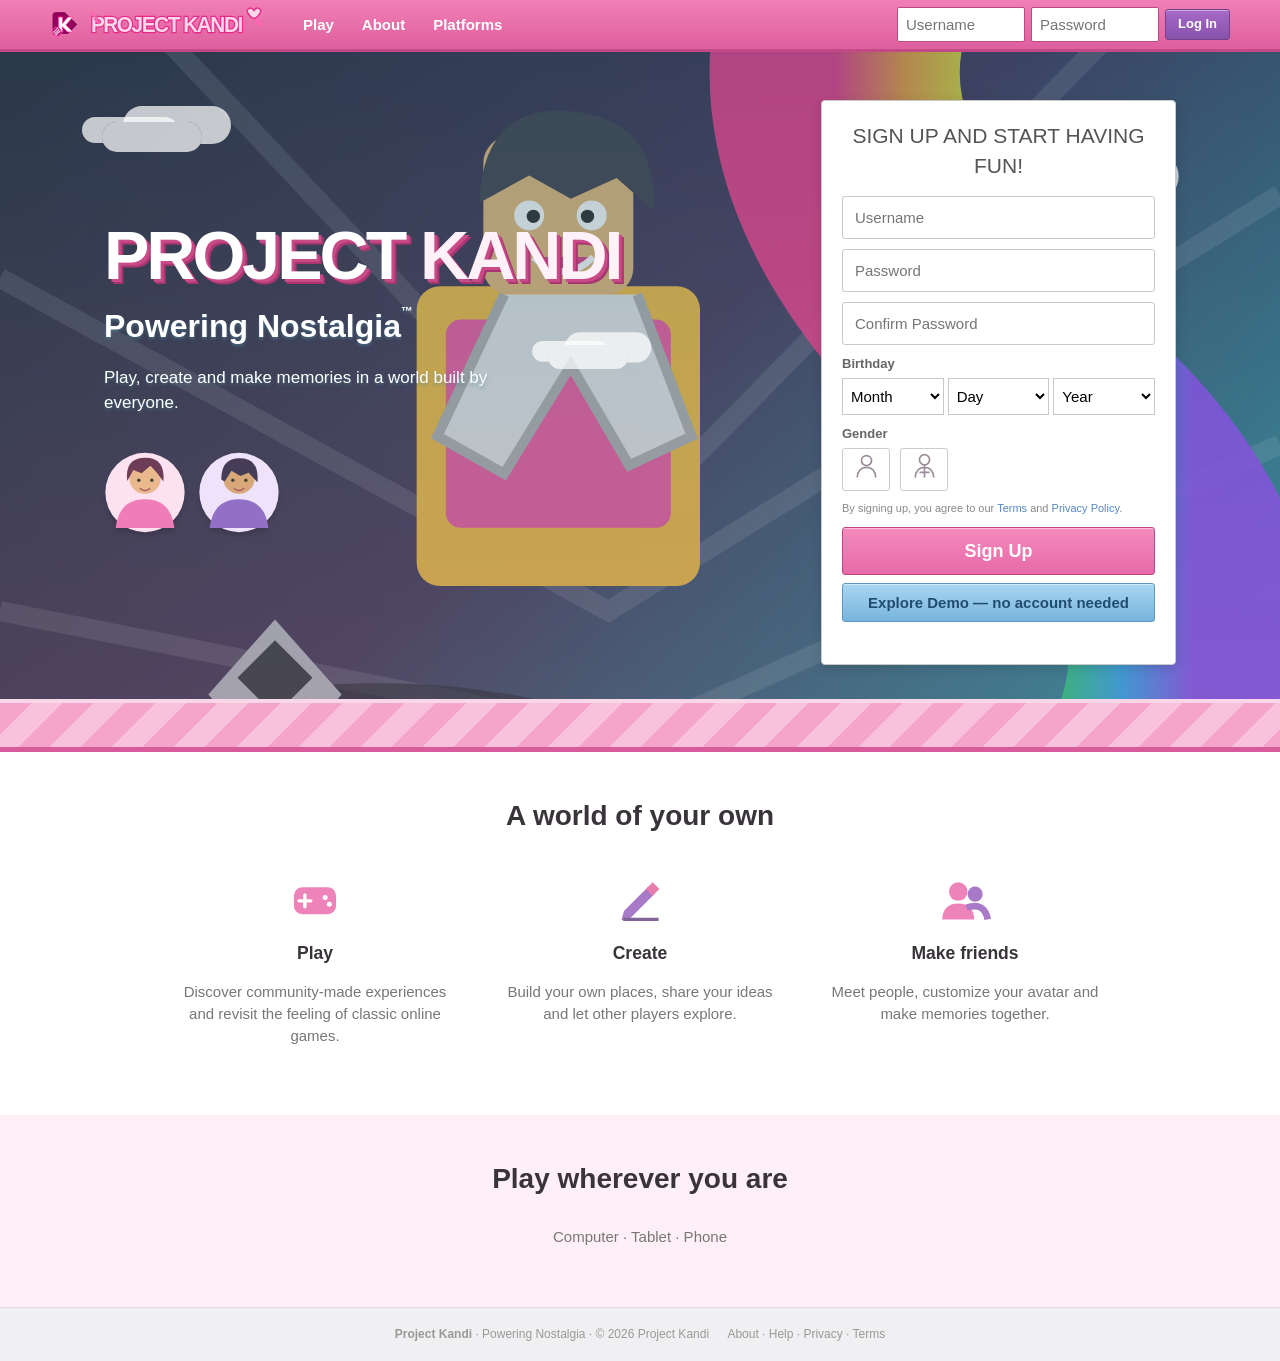
<file: index.html>
<!doctype html>
<html lang="pt-BR">
<head>
<meta charset="utf-8"><meta name="viewport" content="width=device-width,initial-scale=1,viewport-fit=cover">
<meta name="theme-color" content="#ec6aa8">
<title>Project Kandi — Powering Nostalgia</title>
<link rel="stylesheet" href="css/style.css">
</head>
<body>
<div id="v-landing">
<header class="landing-top"><a class="brand" href="#play"><img src="imagens/kandi-icon.svg" alt=""> <img class="wordmark" src="imagens/project-kandi-logo.svg" alt="Project Kandi"></a><nav id="nl"><a href="#play">Play</a><a href="#about">About</a><a href="#platforms">Platforms</a><i id="ml"></i></nav><span class="sp"></span><form id="hl" class="login-inline"><input id="h-user" type="text" placeholder="Username" autocomplete="username"><input id="h-pass" type="password" placeholder="Password" autocomplete="current-password"><button class="btn small b" type="submit">Log In</button></form></header>
<section class="hero" id="play"><div class="hero-sky"><div class="sky-art"></div><span class="cloud c1"></span><span class="cloud c2"></span><span class="cloud c3"></span><div class="hero-content"><div class="hero-copy"><div class="hero-wordmark">PROJECT <b>KANDI</b></div><h1>Powering Nostalgia<span>™</span></h1><p>Play, create and make memories in a world built by everyone.</p><div class="hero-avatars"><img src="imagens/avatar-pink.svg" alt="Kandi avatar"><img src="imagens/avatar-purple.svg" alt="Kandi avatar"></div></div>
<div class="card signup"><h2>Sign up and start having fun!</h2><form id="f"><input id="su-user" type="text" placeholder="Username" autocomplete="username" maxlength="20"><input id="su-pass" type="password" placeholder="Password" autocomplete="new-password"><input id="su-pass2" type="password" placeholder="Confirm Password" autocomplete="new-password"><label>Birthday</label><div class="bd"><select id="m"><option>Month</option></select><select id="d"><option>Day</option></select><select id="y"><option>Year</option></select></div><label>Gender</label><div class="gen"><button type="button" data-g="male" aria-label="Male"><img src="imagens/icon-male.svg" alt=""></button><button type="button" data-g="female" aria-label="Female"><img src="imagens/icon-female.svg" alt=""></button></div><p class="legal">By signing up, you agree to our <a href="#">Terms</a> and <a href="#">Privacy Policy</a>.</p><button class="btn big" id="su-btn" type="submit">Sign Up</button><button class="btn demo-entry" id="demo-entry" type="button">Explore Demo — no account needed</button><div id="msg" class="err" role="alert"></div></form></div></div><div class="pink-ground"></div></div></section>
<section class="info-section" id="about"><h2>A world of your own</h2><div class="info-grid"><article><img src="imagens/icon-games.svg" alt=""><h3>Play</h3><p>Discover community-made experiences and revisit the feeling of classic online games.</p></article><article><img src="imagens/icon-create.svg" alt=""><h3>Create</h3><p>Build your own places, share your ideas and let other players explore.</p></article><article><img src="imagens/icon-friends.svg" alt=""><h3>Make friends</h3><p>Meet people, customize your avatar and make memories together.</p></article></div></section>
<section class="platform-section" id="platforms"><h2>Play wherever you are</h2><p>Computer · Tablet · Phone</p></section>
</div>
<div id="v-app" hidden>
<header class="app-top"><button class="menu-toggle" aria-label="Menu">☰</button><a class="app-brand" href="#home"><img src="imagens/kandi-icon.svg" alt=""> <img class="wordmark" src="imagens/project-kandi-logo.svg" alt="Project Kandi"></a><nav class="top-links"><a href="#home">Games</a><a id="n-catalog" href="#catalog">Catalog</a><a href="#home">Create</a><a href="#home">Trade</a></nav><form id="gs" class="top-search"><input id="g-q" type="text" placeholder="Search"><button aria-label="Search">⌕</button></form><div class="account-tools"><span id="who" hidden></span><span class="currency"><img src="imagens/kanbux.svg" alt="KANBUX"> <b id="kandi-balance">0</b></span><span class="currency kix"><img src="imagens/kix.svg" alt="KIX"> <b id="kix-balance">0</b></span><a href="#home" aria-label="Settings">⚙</a><a id="logout" role="button" tabindex="0">Log Out</a></div></header>
<div class="app-layout" id="p-home"><aside class="side"><div class="side-user"><img src="imagens/avatar-default.svg" alt=""><span>Welcome back!</span></div><a class="on" href="#home"><img src="imagens/icon-home.svg" alt="">Home</a><a href="#home"><img src="imagens/icon-profile.svg" alt="">Profile</a><a href="#home"><img src="imagens/icon-messages.svg" alt="">Messages</a><a href="#home"><img src="imagens/icon-friends.svg" alt="">Friends <small>12</small></a><a href="#home"><img src="imagens/icon-avatar.svg" alt="">Character</a><a href="#home"><img src="imagens/icon-inventory.svg" alt="">Inventory</a><a href="#home"><img src="imagens/icon-trade.svg" alt="">Trade</a><a href="#home"><img src="imagens/icon-groups.svg" alt="">Groups</a><a href="#home"><img src="imagens/icon-blog.svg" alt="">Blog</a><div class="side-note">PROJECT KANDI<br><small>Powering Nostalgia</small></div></aside>
<main class="main"><div class="welcome-row"><div><h1>Home</h1><p class="muted">Welcome to Project Kandi!</p></div><div class="welcome-avatar"><img src="imagens/avatar-default.svg" alt=""></div></div>
<section class="dashboard-section"><div class="section-heading"><h2>Friends <span>(8)</span></h2><a href="#home">See All ›</a></div><div class="friends-strip"><div><img src="imagens/avatar-pink.svg" alt=""><b>PinkStar</b><small class="online">● Online</small></div><div><img src="imagens/avatar-purple.svg" alt=""><b>PixelKid</b><small class="online">● Online</small></div><div><img src="imagens/avatar-default.svg" alt=""><b>BuilderJay</b><small>Last online</small></div><div><img src="imagens/avatar-pink.svg" alt=""><b>BerryPop</b><small class="online">● Online</small></div><div><img src="imagens/avatar-purple.svg" alt=""><b>Cloudy</b><small>Last online</small></div><div><img src="imagens/avatar-default.svg" alt=""><b>Robbie</b><small class="online">● Online</small></div></div></section>
<section class="dashboard-section"><div class="section-heading"><h2>Continue Playing</h2><a href="#catalog">See All ›</a></div><div class="game-row"><article class="game-card"><img src="imagens/game-classic.svg" alt=""><b>Classic World</b><small>Start your adventure</small></article><article class="game-card"><img src="imagens/game-town.svg" alt=""><b>Kandi Town</b><small>Build a life together</small></article><article class="game-card"><img src="imagens/game-obby.svg" alt=""><b>Pink Obby</b><small>1.2K playing</small></article><article class="game-card"><img src="imagens/game-racing.svg" alt=""><b>Speed Racers</b><small>Race your friends</small></article></div></section>
<section class="dashboard-section"><div class="section-heading"><h2>Recommended For You</h2><a href="#catalog">See All ›</a></div><div class="game-row"><article class="game-card"><img src="imagens/game-adventure.svg" alt=""><b>Dream Adventure</b><small>Explore a new world</small></article><article class="game-card"><img src="imagens/game-build.svg" alt=""><b>Build & Create</b><small>Make something amazing</small></article><article class="game-card"><img src="imagens/game-party.svg" alt=""><b>Kandi Party</b><small>Hang out with friends</small></article><article class="game-card"><img src="imagens/game-classic.svg" alt=""><b>Brick Quest</b><small>Classic fun</small></article></div></section><div id="home-body"></div></main></div>
<div class="app-layout" id="p-catalog" hidden><aside class="side"><h4>Category</h4><a class="on" data-cat="featured">Featured</a><a data-cat="collectibles">Collectibles</a><a data-cat="clothing">Clothing</a><a data-cat="body-parts">Body Parts</a><a data-cat="gear">Gear</a><a data-cat="accessories">Accessories</a><h4>Price</h4><div class="side-filter"><input id="c-min" type="text" inputmode="numeric" placeholder="Min"><input id="c-max" type="text" inputmode="numeric" placeholder="Max"><button class="btn small" id="c-go">Go</button></div></aside><main class="main"><div class="section-heading"><h1>Catalog</h1></div><div class="catalog-tools"><input id="c-q" type="text" placeholder="Search the catalog"><select id="c-sort"><option value="relevance">Relevance</option><option value="price_asc">Price (Low to High)</option><option value="price_desc">Price (High to Low)</option><option value="updated">Recently Updated</option><option value="sales">Best Selling</option></select><button class="btn" id="c-search">Search</button></div><div id="c-status" class="status"></div><div id="grid" class="grid"></div><button class="btn" id="more" hidden>Load more</button></main></div>
</div>
<footer><b>Project Kandi</b> · Powering Nostalgia · © 2026 Project Kandi <span>About · Help · Privacy · Terms</span></footer>
<script src="js/config.js"></script><script src="js/api.js"></script><script src="js/app.js"></script>
</body></html>
</file>
<file: css/style.css>
:root{--pink:#ec6aa8;--pink-dark:#ce4b8c;--pink-soft:#fff0f7;--pink-pale:#fff8fb;--blue:#4777b8;--line:#d6d6d6;--text:#39343a;--muted:#85818a;--panel:#fff;--side:#eeeef1;--nav:#e96aa6;--shadow:0 1px 3px #00000018}*{box-sizing:border-box}body{margin:0;background:#f5f5f7;color:var(--text);font:15px/1.45 "Trebuchet MS",Arial,sans-serif}a{color:#5685c2;text-decoration:none}a:hover{text-decoration:underline}button,input,select{font:inherit}button{cursor:pointer}[hidden]{display:none!important}.sp{flex:1}.btn{border:1px solid #bd4782;background:linear-gradient(#f58abe,#e66aa7);color:#fff;padding:8px 18px;border-radius:3px;font-weight:700;box-shadow:inset 0 1px #ffffff70}.btn:hover{background:#d95798}.btn.small{padding:5px 12px;font-size:13px}.btn.b{background:linear-gradient(#a66bc7,#8751aa);border-color:#75408f}.btn.big{width:100%;font-size:18px;padding:10px}.landing-top{height:52px;background:linear-gradient(#f17fb5,#df5f9e);border-bottom:3px solid #c34a87;display:flex;align-items:center;padding:0 max(16px,calc((100% - 1180px)/2));gap:22px;color:#fff}.brand,.app-brand{display:flex;align-items:center;gap:8px;color:#fff;font-size:21px;font-weight:700;white-space:nowrap}.brand img,.app-brand img{width:29px;height:29px}.brand .wordmark{width:180px;height:auto;max-height:38px}.app-brand .wordmark{width:142px;height:auto;max-height:29px}.landing-top nav{height:100%;display:flex;position:relative}.landing-top nav a{display:flex;align-items:center;padding:0 14px;color:#fff;font-weight:700}.landing-top nav a:hover{background:#c84e8c;text-decoration:none}.login-inline{display:flex;gap:6px;align-items:center}.login-inline input{width:128px;padding:6px 8px;border:1px solid #b64c81;border-radius:2px}.hero-sky{position:relative;overflow:hidden;background:linear-gradient(180deg,#75d9f2 0%,#b7effa 52%,#fceaf4 100%);min-height:525px;border-bottom:5px solid #d85b9b}.sky-art{position:absolute;inset:0;background-image:linear-gradient(90deg,#19152238,#1b132033),url("../imagens/login-sky.svg");background-size:cover;background-position:center 42%;opacity:.82}.hero-content{position:relative;z-index:2;max-width:1120px;margin:auto;padding:48px 24px 82px;display:flex;align-items:center;justify-content:space-between;gap:36px}.hero-copy{flex:1;min-width:260px;color:#fff;text-shadow:0 2px 3px #4b8ca080}.hero-wordmark{font-size:clamp(36px,6vw,68px);font-weight:900;letter-spacing:-3px;line-height:1.04;color:#fff;text-shadow:3px 3px 0 #c84a87,5px 5px 0 #a93670}.hero-wordmark b{color:#fff1f8}.hero-copy h1{font-size:32px;margin:12px 0 8px}.hero-copy h1 span{font-size:12px;vertical-align:top}.hero-copy p{font-size:17px;max-width:440px}.hero-avatars{display:flex;gap:12px;margin-top:25px}.hero-avatars img{width:82px;height:105px;filter:drop-shadow(0 4px 2px #0002)}.signup{width:355px;flex:0 0 355px;background:#fff;border:1px solid #c9c9c9;border-radius:4px;padding:20px;box-shadow:0 3px 12px #0002}.signup h2{font-size:21px;font-weight:500;text-transform:uppercase;text-align:center;margin:0 0 14px;color:#555}.signup input[type=text],.signup input[type=password]{display:block;width:100%;height:43px;border:1px solid #c9c9c9;border-radius:3px;padding:9px 12px;margin:0 0 10px;background:#fff}.signup label{display:block;margin:10px 0 4px;font-weight:700;font-size:13px;color:#666}.bd{display:flex;gap:4px}.bd select{min-width:0;flex:1;padding:8px 4px;border:1px solid #c9c9c9;background:#fff}.gen{display:flex;gap:10px}.gen button{width:48px;height:43px;background:#fff;border:1px solid #ccc;border-radius:3px}.gen button.on{border:2px solid var(--pink);background:var(--pink-soft)}.gen img{height:27px;width:27px}.demo-entry{width:100%;margin-top:8px;background:linear-gradient(#a8d6f2,#78b4dc);border-color:#5d99c2;color:#214c72}.demo-entry:hover{background:#6eadd9}.legal{font-size:11px;color:#888;margin:10px 0}.err{font-size:12px;color:#c0395a;min-height:16px;margin-top:6px}.pink-ground{position:absolute;bottom:0;left:0;right:0;height:48px;background:repeating-linear-gradient(135deg,#f5a5cc 0 22px,#f9c2dc 22px 44px);border-top:4px solid #f9d7e8}.cloud{position:absolute;width:100px;height:30px;border-radius:40px;background:#ffffffb8;box-shadow:25px -12px 0 4px #ffffffb8,-22px -7px 0 -2px #ffffffb8}.c1{top:70px;left:8%}.c2{top:125px;right:12%;transform:scale(1.3)}.c3{top:290px;left:42%;transform:scale(.8)}.info-section,.platform-section{text-align:center;padding:44px 20px;background:#fff}.info-section h2,.platform-section h2{font-size:28px;margin:0 0 26px}.info-grid{max-width:950px;margin:auto;display:grid;grid-template-columns:repeat(3,1fr);gap:25px}.info-grid article{padding:10px}.info-grid img{width:54px;height:54px}.info-grid h3{margin:8px 0}.info-grid p,.platform-section p{color:#777}.platform-section{background:#fff0f7}.app-top{height:48px;background:linear-gradient(#3974b5,#24588f);border-bottom:2px solid #174578;display:flex;align-items:center;padding:0 14px;gap:18px;color:#fff;position:sticky;top:0;z-index:5}.app-brand{font-size:19px}.app-brand img{width:26px;height:26px}.top-links{display:flex;height:100%;align-items:center;gap:0}.top-links a{color:#fff;padding:13px 12px;font-weight:700}.top-links a:hover{background:#174d83;text-decoration:none}.top-search{display:flex;flex:1;max-width:360px}.top-search input{width:100%;border:1px solid #aaa;border-radius:3px 0 0 3px;padding:6px 9px}.top-search button{border:1px solid #aaa;border-left:0;background:#f5f5f5;color:#666;font-size:23px;line-height:20px;border-radius:0 3px 3px 0;padding:0 10px}.account-tools{margin-left:auto;display:flex;align-items:center;gap:14px;white-space:nowrap}.account-tools a{color:#fff}.currency{font-weight:700;display:flex;align-items:center;gap:5px}.currency img{width:23px;height:23px;object-fit:contain;border-radius:3px}.currency.kix img{width:25px;height:25px}.menu-toggle{display:none}.app-layout{max-width:1280px;margin:0 auto;display:flex;align-items:stretch;min-height:calc(100vh - 94px);background:#f5f5f7}.side{width:190px;flex:0 0 190px;background:#e8e8ec;border-right:1px solid #d2d2d8;padding:12px 0;min-height:calc(100vh - 94px)}.side-user{display:flex;align-items:center;gap:9px;padding:6px 12px 15px;font-weight:700;color:#777}.side-user img{width:38px;height:38px;border-radius:50%;border:2px solid #fff}.side>a{display:flex;align-items:center;gap:10px;padding:8px 13px;color:#666;border-bottom:1px solid #dedee2;font-size:14px}.side>a img{width:20px;height:20px;opacity:.75}.side>a:hover,.side>a.on{background:#fff;color:#c84f8d;text-decoration:none}.side>a small{margin-left:auto;background:#527db1;color:#fff;padding:1px 6px;border-radius:9px}.side h4{margin:14px 12px 5px;color:#888;font-size:12px;text-transform:uppercase}.side-note{margin:24px 12px;color:#b36b91;font-size:11px;font-weight:700;line-height:1.7}.side-note small{font-weight:400}.main{flex:1;min-width:0;background:#fff;padding:22px 28px 40px;border-right:1px solid #e0e0e0}.welcome-row{display:flex;justify-content:space-between;align-items:center;border-bottom:1px solid #e6e6e6;padding-bottom:12px}.welcome-row h1,.section-heading h1{font-size:27px;margin:0;font-weight:500}.muted{color:#999;margin:3px 0}.welcome-avatar img{width:68px;height:68px;border-radius:50%;border:3px solid #f2d5e4}.dashboard-section{padding:18px 0 20px;border-bottom:1px solid #e6e6e6}.section-heading{display:flex;align-items:center;justify-content:space-between;margin-bottom:12px}.section-heading h2{font-size:17px;margin:0;font-weight:700}.section-heading h2 span{color:#999;font-weight:400}.section-heading>a{font-size:13px}.friends-strip{display:flex;gap:18px;overflow-x:auto;padding:6px 2px 4px}.friends-strip>div{width:82px;flex:0 0 82px;text-align:center;font-size:12px}.friends-strip img{display:block;width:58px;height:58px;border-radius:50%;margin:0 auto 5px;border:2px solid #e4e4e4;background:#f8f8f8}.friends-strip b,.friends-strip small{display:block;overflow:hidden;text-overflow:ellipsis;white-space:nowrap}.friends-strip small{font-size:10px;color:#999}.friends-strip .online{color:#4d9b65}.game-row{display:grid;grid-template-columns:repeat(4,minmax(0,1fr));gap:12px}.game-card{min-width:0;border:1px solid #ddd;background:#fff;padding:5px;box-shadow:var(--shadow)}.game-card img{display:block;width:100%;aspect-ratio:1.65;object-fit:cover;background:#f7ddeb;border:1px solid #eee}.game-card b,.game-card small{display:block;overflow:hidden;text-overflow:ellipsis;white-space:nowrap}.game-card b{font-size:13px;margin:6px 2px 1px}.game-card small{font-size:11px;color:#999;margin:0 2px 3px}.side-filter{padding:8px 12px}.side-filter input{width:100%;padding:6px;border:1px solid #ccc;margin-bottom:6px}.catalog-tools{display:flex;gap:8px;margin:12px 0}.catalog-tools input{flex:1;min-width:100px;padding:8px;border:1px solid #ccc}.catalog-tools select{max-width:190px;border:1px solid #ccc;padding:7px}.grid{display:grid;grid-template-columns:repeat(auto-fill,minmax(135px,1fr));gap:12px}.item{border:1px solid #ddd;padding:7px;background:#fff}.item .th{display:block;width:100%;aspect-ratio:1;object-fit:cover;background:#f9e5ef}.item b,.item small{display:block;overflow:hidden;text-overflow:ellipsis;white-space:nowrap}.item b{margin-top:5px}.item small,.status{color:#888}.status{margin:12px 0}.main #more{display:block;margin:16px auto}.main .btn[disabled]{opacity:.6}footer{padding:18px;text-align:center;color:#999;background:#f0f0f2;font-size:12px;border-top:1px solid #ddd}footer span{margin-left:15px}@media(max-width:850px){.brand .wordmark{width:145px}.app-brand .wordmark{width:120px}.landing-top{gap:10px;padding:0 12px}.login-inline input{width:105px}.hero-content{padding:32px 18px 75px}.app-top{gap:9px;padding:0 8px}.top-links a{padding:13px 8px}.account-tools{gap:8px}.app-layout{max-width:none}.main{padding:18px}.side{width:165px;flex-basis:165px}}@media(max-width:650px){.brand .wordmark{width:125px}.app-brand .wordmark{width:105px}.sky-art{background-position:58% center;opacity:.65}.landing-top{height:auto;min-height:50px;flex-wrap:wrap;padding:8px 12px;gap:8px}.landing-top nav{order:3;width:100%;height:38px}.landing-top nav a{padding:0 12px}.login-inline{margin-left:auto}.login-inline input{width:90px}.fp{display:none}.hero-content{display:block;padding:28px 14px 70px}.hero-copy{text-align:center;margin-bottom:22px}.hero-wordmark{font-size:43px}.hero-copy h1{font-size:23px}.hero-copy p{font-size:14px;margin:8px auto}.hero-avatars{display:none}.signup{width:100%;max-width:420px;margin:auto}.info-grid{grid-template-columns:1fr;gap:12px}.app-top{height:auto;min-height:48px;flex-wrap:wrap;padding:7px 9px}.menu-toggle{display:block;border:0;background:transparent;color:#fff;font-size:19px}.app-brand{font-size:17px}.top-links{order:3;width:100%;height:34px}.top-links a{padding:8px 10px}.top-search{order:4;max-width:none;flex:1}.account-tools{margin-left:auto;font-size:12px}.app-layout{display:block}.side{width:100%;min-height:0;display:flex;flex-wrap:wrap;padding:5px;border-bottom:1px solid #ccc}.side-user,.side-note,.side h4{display:none}.side>a{padding:7px 8px;border:0;font-size:12px;gap:5px}.side>a img{width:16px;height:16px}.side>a small{display:none}.main{padding:15px 12px;border:0}.welcome-row h1{font-size:23px}.welcome-avatar img{width:52px;height:52px}.game-row{grid-template-columns:repeat(2,minmax(0,1fr));gap:9px}.catalog-tools{flex-wrap:wrap}.catalog-tools input{flex-basis:100%}.catalog-tools select{flex:1;max-width:none}footer span{display:block;margin:6px 0 0}}
</file>
